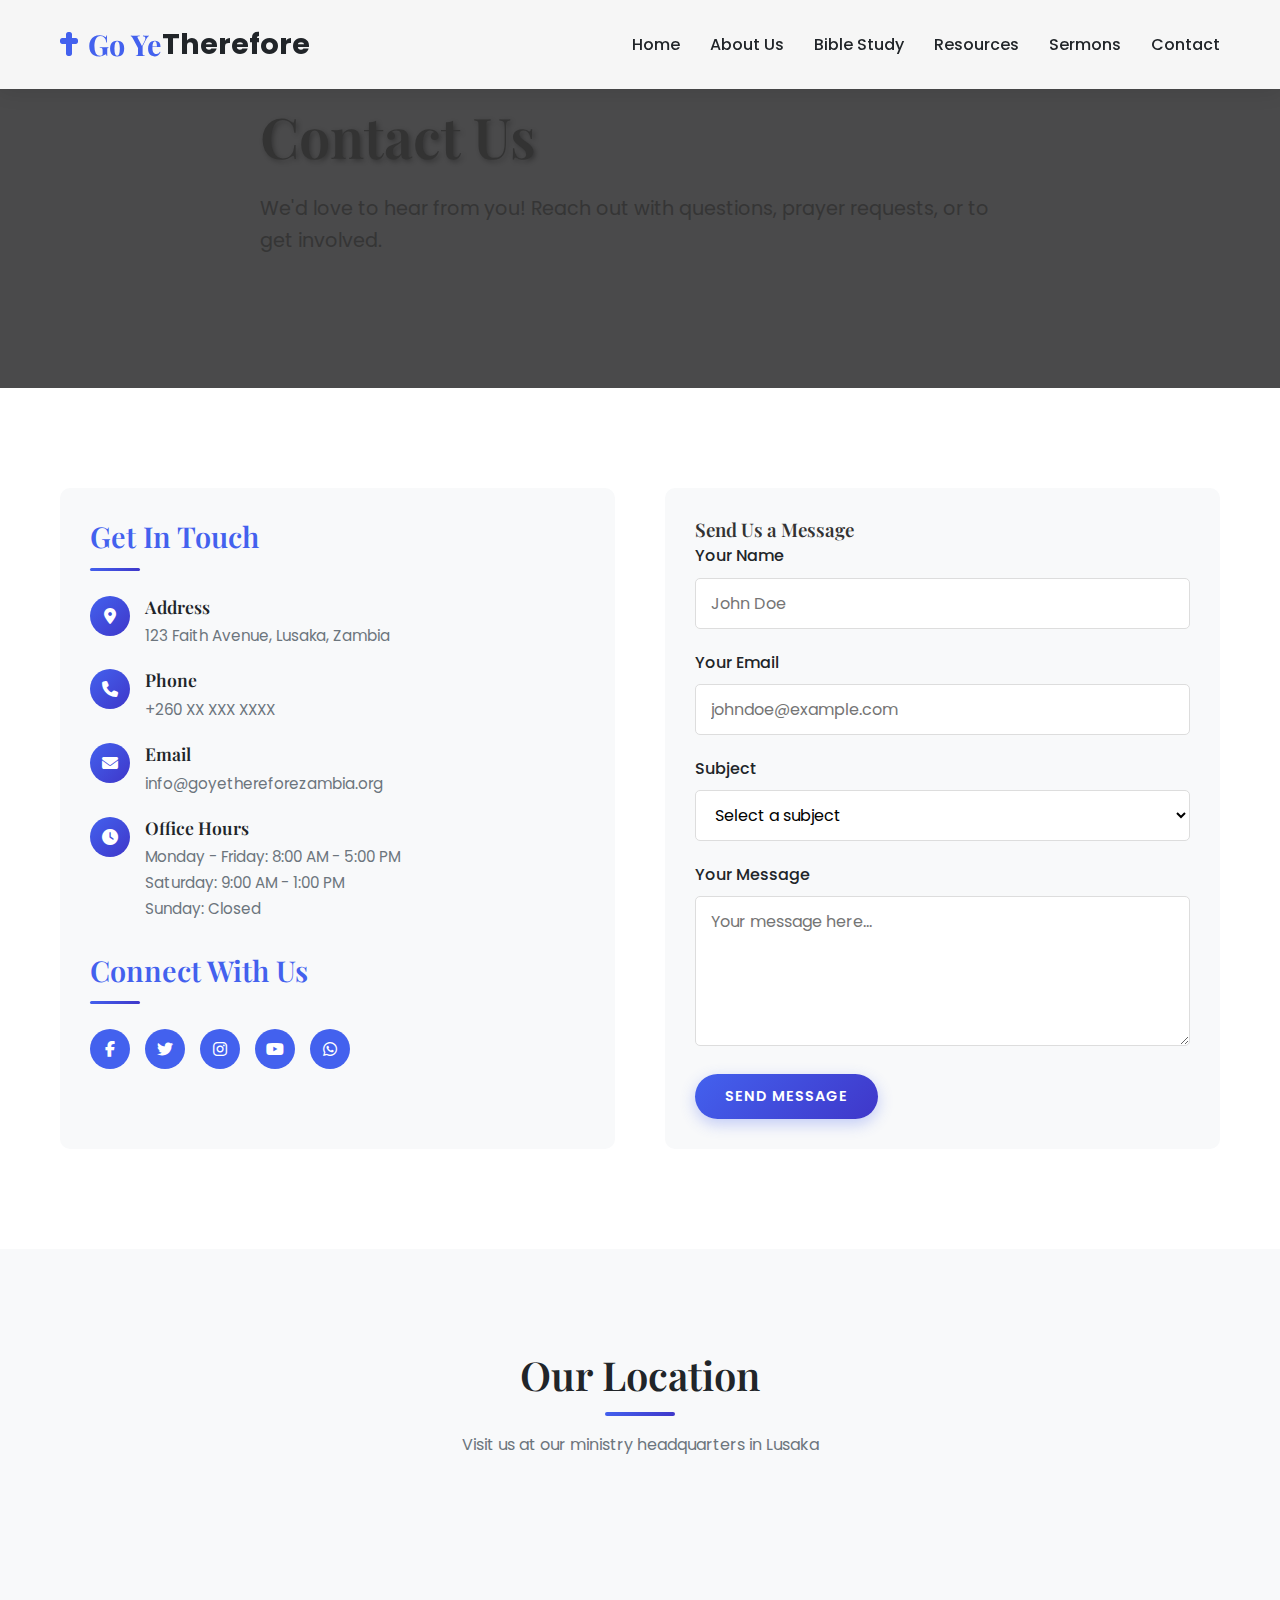
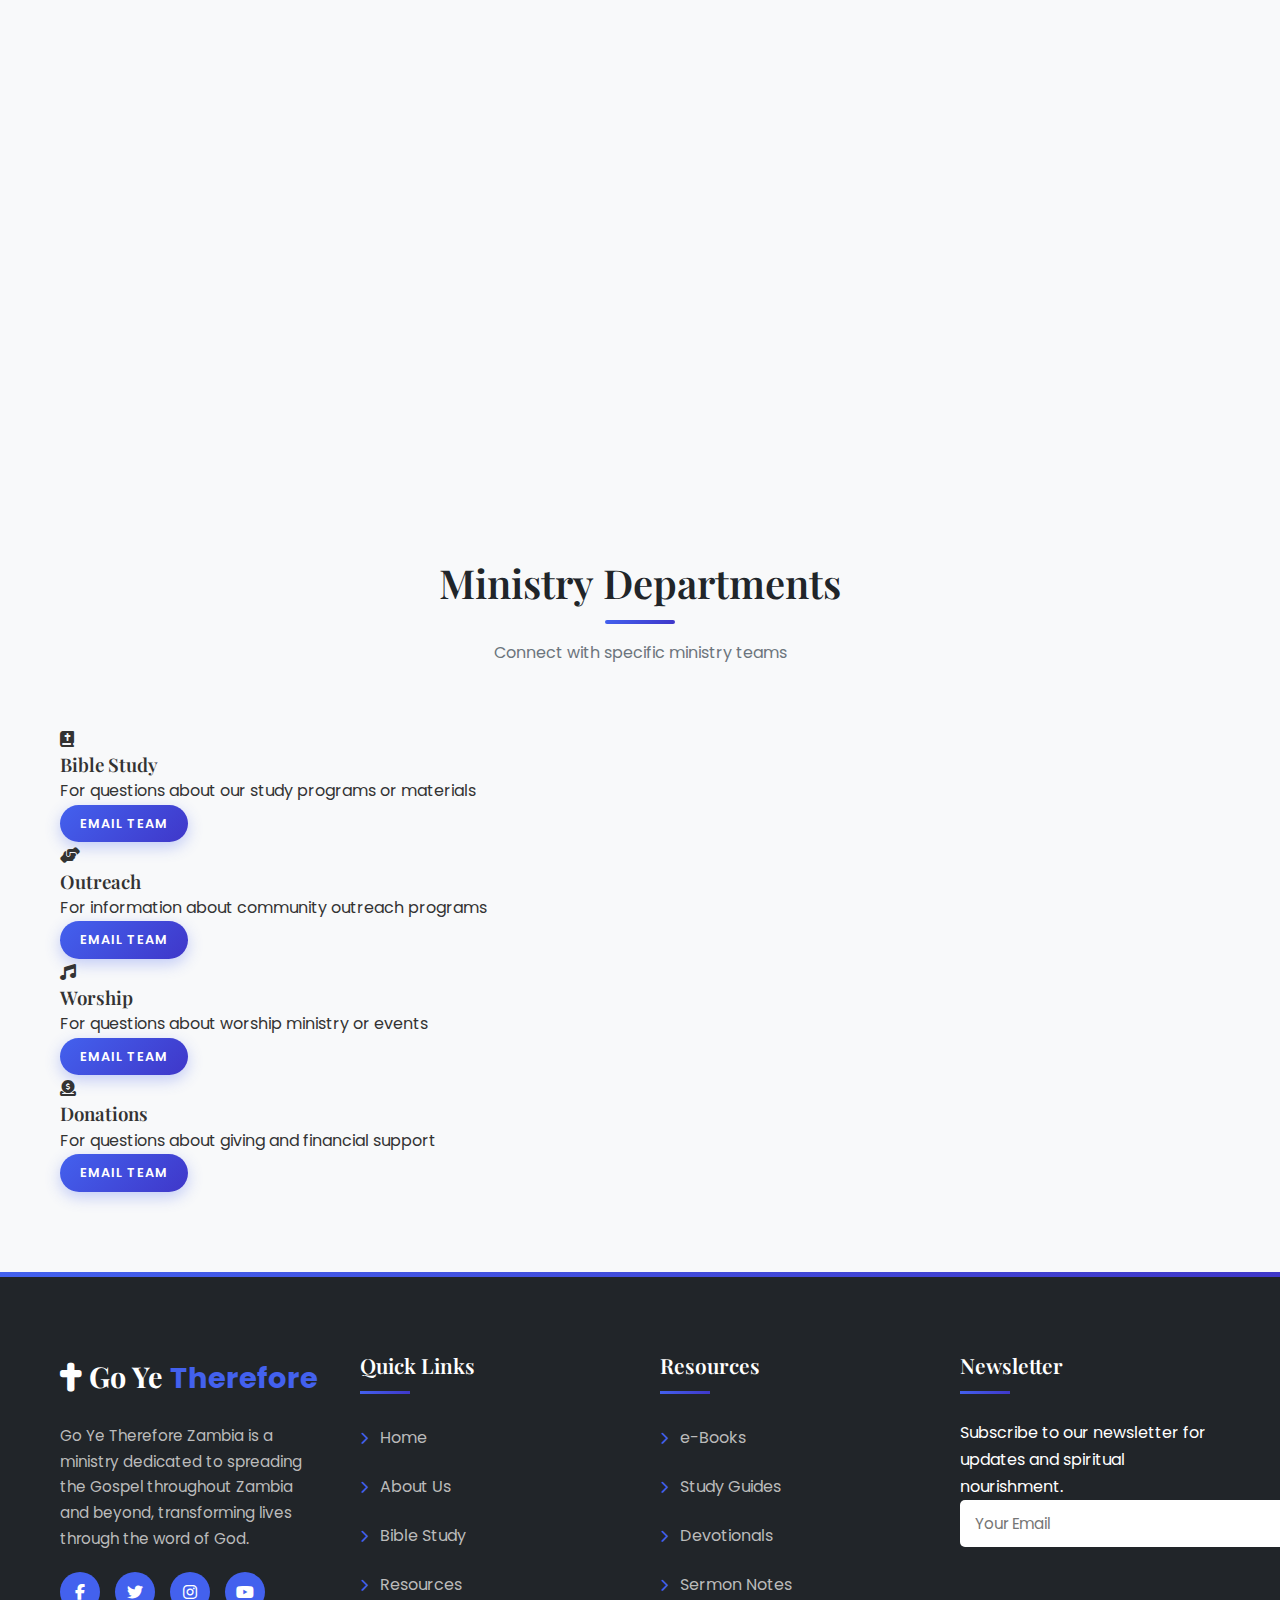
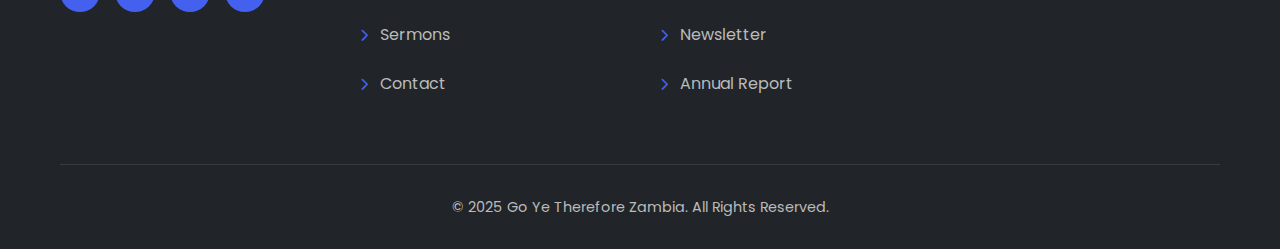
<file: contact.html>
<!DOCTYPE html>
<html lang="en">
<head>
    <meta charset="UTF-8">
    <meta name="viewport" content="width=device-width, initial-scale=1.0">
    <title>Contact Us - Go Ye Therefore Zambia</title>
    <!-- Google Fonts -->
    <link rel="preconnect" href="https://fonts.googleapis.com">
    <link rel="preconnect" href="https://fonts.gstatic.com" crossorigin>
    <link href="https://fonts.googleapis.com/css2?family=Poppins:wght@300;400;500;600;700&family=Playfair+Display:wght@400;500;600;700&display=swap" rel="stylesheet">
    <!-- Font Awesome -->
    <link rel="stylesheet" href="https://cdnjs.cloudflare.com/ajax/libs/font-awesome/6.4.0/css/all.min.css">
    <!-- CSS -->
    <link rel="stylesheet" href="css/styles.css">
</head>
<body>
    <!-- Header -->
    <header id="header">
        <div class="container">
            <nav class="navbar">
                <a href="index.html" class="logo"><i class="fas fa-cross"></i> Go Ye <span>Therefore</span></a>
                <ul class="nav-links">
                    <li><a href="index.html">Home</a></li>
                    <li><a href="about.html">About Us</a></li>
                    <li><a href="bible-study.html">Bible Study</a></li>
                    <li><a href="resources.html">Resources</a></li>
                    <li><a href="sermons.html">Sermons</a></li>
                    <li><a href="contact.html">Contact</a></li>
                </ul>
                <div class="mobile-menu">
                    <div class="bar"></div>
                    <div class="bar"></div>
                    <div class="bar"></div>
                </div>
            </nav>
        </div>
    </header>

    <!-- Contact Hero -->
    <section class="page-hero" style="background: linear-gradient(rgba(0, 0, 0, 0.7), rgba(0, 0, 0, 0.7)), url('https://images.unsplash.com/photo-1514525253161-7a46d19cd819?ixlib=rb-4.0.3&ixid=M3wxMjA3fDB8MHxwaG90by1wYWdlfHx8fGVufDB8fHx8fA%3D%3D&auto=format&fit=crop&w=1170&q=80') no-repeat center center/cover;">
        <div class="container">
            <div class="hero-content">
                <h1>Contact Us</h1>
                <p>We'd love to hear from you! Reach out with questions, prayer requests, or to get involved.</p>
            </div>
        </div>
    </section>

    <!-- Contact Content -->
    <section class="contact-page">
        <div class="container">
            <div class="contact-wrapper">
                <div class="contact-info">
                    <h3>Get In Touch</h3>
                    <div class="contact-details">
                        <div class="contact-item">
                            <div class="contact-icon">
                                <i class="fas fa-map-marker-alt"></i>
                            </div>
                            <div class="contact-text">
                                <h4>Address</h4>
                                <p>123 Faith Avenue, Lusaka, Zambia</p>
                            </div>
                        </div>
                        <div class="contact-item">
                            <div class="contact-icon">
                                <i class="fas fa-phone"></i>
                            </div>
                            <div class="contact-text">
                                <h4>Phone</h4>
                                <p>+260 XX XXX XXXX</p>
                            </div>
                        </div>
                        <div class="contact-item">
                            <div class="contact-icon">
                                <i class="fas fa-envelope"></i>
                            </div>
                            <div class="contact-text">
                                <h4>Email</h4>
                                <p>info@goyethereforezambia.org</p>
                            </div>
                        </div>
                        <div class="contact-item">
                            <div class="contact-icon">
                                <i class="fas fa-clock"></i>
                            </div>
                            <div class="contact-text">
                                <h4>Office Hours</h4>
                                <p>Monday - Friday: 8:00 AM - 5:00 PM</p>
                                <p>Saturday: 9:00 AM - 1:00 PM</p>
                                <p>Sunday: Closed</p>
                            </div>
                        </div>
                    </div>
                    <h3>Connect With Us</h3>
                    <div class="social-links">
                        <a href="#"><i class="fab fa-facebook-f"></i></a>
                        <a href="#"><i class="fab fa-twitter"></i></a>
                        <a href="#"><i class="fab fa-instagram"></i></a>
                        <a href="#"><i class="fab fa-youtube"></i></a>
                        <a href="#"><i class="fab fa-whatsapp"></i></a>
                    </div>
                </div>
                <div class="contact-form">
                    <h3>Send Us a Message</h3>
                    <form id="contactForm">
                        <div class="form-group">
                            <label for="name" class="form-label">Your Name</label>
                            <input type="text" id="name" class="form-control" placeholder="John Doe" required>
                        </div>
                        <div class="form-group">
                            <label for="email" class="form-label">Your Email</label>
                            <input type="email" id="email" class="form-control" placeholder="johndoe@example.com" required>
                        </div>
                        <div class="form-group">
                            <label for="subject" class="form-label">Subject</label>
                            <select id="subject" class="form-control" required>
                                <option value="" disabled selected>Select a subject</option>
                                <option value="general">General Inquiry</option>
                                <option value="prayer">Prayer Request</option>
                                <option value="biblestudy">Bible Study Question</option>
                                <option value="donation">Donation Inquiry</option>
                                <option value="volunteer">Volunteer Opportunity</option>
                                <option value="other">Other</option>
                            </select>
                        </div>
                        <div class="form-group">
                            <label for="message" class="form-label">Your Message</label>
                            <textarea id="message" class="form-control" placeholder="Your message here..." required></textarea>
                        </div>
                        <button type="submit" class="btn">Send Message</button>
                    </form>
                </div>
            </div>
        </div>
    </section>

    <!-- Map Section -->
    <section class="map-section">
        <div class="container">
            <div class="section-title">
                <h2>Our Location</h2>
                <p>Visit us at our ministry headquarters in Lusaka</p>
            </div>
            <div class="map-container">
                <iframe src="https://www.google.com/maps/embed?pb=!1m18!1m12!1m3!1d3784.011932119457!2d28.29112331536966!3d-15.387022789084785!2m3!1f0!2f0!3f0!3m2!1i1024!2i768!4f13.1!3m3!1m2!1s0x1940f5a7b1b0e0e7%3A0x1b3b3b3b3b3b3b3b!2sLusaka%2C%20Zambia!5e0!3m2!1sen!2sus!4v1620000000000!5m2!1sen!2sus" width="100%" height="450" style="border:0;" allowfullscreen="" loading="lazy"></iframe>
            </div>
        </div>
    </section>

    <!-- Ministry Departments -->
    <section class="departments-section" style="background-color: #f8f9fa; padding: 80px 0;">
        <div class="container">
            <div class="section-title">
                <h2>Ministry Departments</h2>
                <p>Connect with specific ministry teams</p>
            </div>
            <div class="departments-grid">
                <div class="department-card">
                    <div class="department-icon">
                        <i class="fas fa-bible"></i>
                    </div>
                    <h3>Bible Study</h3>
                    <p>For questions about our study programs or materials</p>
                    <a href="mailto:biblestudy@goyethereforezambia.org" class="btn btn-sm">Email Team</a>
                </div>
                <div class="department-card">
                    <div class="department-icon">
                        <i class="fas fa-hands-helping"></i>
                    </div>
                    <h3>Outreach</h3>
                    <p>For information about community outreach programs</p>
                    <a href="mailto:outreach@goyethereforezambia.org" class="btn btn-sm">Email Team</a>
                </div>
                <div class="department-card">
                    <div class="department-icon">
                        <i class="fas fa-music"></i>
                    </div>
                    <h3>Worship</h3>
                    <p>For questions about worship ministry or events</p>
                    <a href="mailto:worship@goyethereforezambia.org" class="btn btn-sm">Email Team</a>
                </div>
                <div class="department-card">
                    <div class="department-icon">
                        <i class="fas fa-donate"></i>
                    </div>
                    <h3>Donations</h3>
                    <p>For questions about giving and financial support</p>
                    <a href="mailto:donations@goyethereforezambia.org" class="btn btn-sm">Email Team</a>
                </div>
            </div>
        </div>
    </section>

    <!-- Footer -->
    <footer>
        <div class="container">
            <div class="footer-content">
                <div class="footer-column">
                    <a href="index.html" class="footer-logo"><i class="fas fa-cross"></i> Go Ye <span>Therefore</span></a>
                    <div class="footer-about">
                        <p>Go Ye Therefore Zambia is a ministry dedicated to spreading the Gospel throughout Zambia and beyond, transforming lives through the word of God.</p>
                    </div>
                    <div class="social-links">
                        <a href="#"><i class="fab fa-facebook-f"></i></a>
                        <a href="#"><i class="fab fa-twitter"></i></a>
                        <a href="#"><i class="fab fa-instagram"></i></a>
                        <a href="#"><i class="fab fa-youtube"></i></a>
                    </div>
                </div>
                <div class="footer-column">
                    <h3>Quick Links</h3>
                    <ul class="footer-links">
                        <li><a href="index.html"><i class="fas fa-chevron-right"></i> Home</a></li>
                        <li><a href="about.html"><i class="fas fa-chevron-right"></i> About Us</a></li>
                        <li><a href="bible-study.html"><i class="fas fa-chevron-right"></i> Bible Study</a></li>
                        <li><a href="resources.html"><i class="fas fa-chevron-right"></i> Resources</a></li>
                        <li><a href="sermons.html"><i class="fas fa-chevron-right"></i> Sermons</a></li>
                        <li><a href="contact.html"><i class="fas fa-chevron-right"></i> Contact</a></li>
                    </ul>
                </div>
                <div class="footer-column">
                    <h3>Resources</h3>
                    <ul class="footer-links">
                        <li><a href="resources.html"><i class="fas fa-chevron-right"></i> e-Books</a></li>
                        <li><a href="resources.html"><i class="fas fa-chevron-right"></i> Study Guides</a></li>
                        <li><a href="resources.html"><i class="fas fa-chevron-right"></i> Devotionals</a></li>
                        <li><a href="resources.html"><i class="fas fa-chevron-right"></i> Sermon Notes</a></li>
                        <li><a href="resources.html"><i class="fas fa-chevron-right"></i> Newsletter</a></li>
                        <li><a href="resources.html"><i class="fas fa-chevron-right"></i> Annual Report</a></li>
                    </ul>
                </div>
                <div class="footer-column">
                    <h3>Newsletter</h3>
                    <p>Subscribe to our newsletter for updates and spiritual nourishment.</p>
                    <form class="newsletter-form">
                        <input type="email" class="newsletter-input" placeholder="Your Email" required>
                        <button type="submit" class="newsletter-btn"><i class="fas fa-paper-plane"></i></button>
                    </form>
                </div>
            </div>
            <div class="copyright">
                <p>&copy; 2025 Go Ye Therefore Zambia. All Rights Reserved.</p>
            </div>
        </div>
    </footer>

    <!-- Back to Top Button -->
    <a href="#" class="back-to-top"><i class="fas fa-arrow-up"></i></a>

    <!-- JavaScript -->
    <script src="js/main.js"></script>
</body>
</html>
</file>
<file: css/styles.css>
/* ===== Base Styles ===== */
:root {
    --primary: #4361ee;
    --primary-dark: #3a0ca3;
    --secondary: #3f37c9;
    --accent: #4cc9f0;
    --light: #f8f9fa;
    --dark: #212529;
    --success: #4bb543;
    --warning: #f8961e;
    --danger: #f94144;
    --text: #333333;
    --text-light: #6c757d;
    --gradient: linear-gradient(135deg, var(--primary) 0%, var(--secondary) 100%);
}

* {
    margin: 0;
    padding: 0;
    box-sizing: border-box;
    font-family: 'Poppins', sans-serif;
}

html {
    scroll-behavior: smooth;
    font-size: 16px;
}

body {
    line-height: 1.7;
    color: var(--text);
    background-color: var(--light);
    overflow-x: hidden;
}

h1, h2, h3, h4, h5, h6 {
    font-family: 'Playfair Display', serif;
    font-weight: 600;
    line-height: 1.3;
}

a {
    text-decoration: none;
    color: var(--primary);
    transition: all 0.3s ease;
}

a:hover {
    color: var(--primary-dark);
}

.container {
    width: 100%;
    max-width: 1200px;
    margin: 0 auto;
    padding: 0 20px;
}

section {
    padding: 100px 0;
}

.btn {
    display: inline-block;
    background: var(--gradient);
    color: #fff;
    padding: 12px 30px;
    border-radius: 50px;
    font-weight: 600;
    text-transform: uppercase;
    letter-spacing: 1px;
    transition: all 0.3s ease;
    border: none;
    cursor: pointer;
    font-size: 0.9rem;
    box-shadow: 0 5px 15px rgba(67, 97, 238, 0.3);
}

.btn:hover {
    background: linear-gradient(135deg, var(--primary-dark) 0%, var(--primary) 100%);
    color: #fff;
    transform: translateY(-5px);
    box-shadow: 0 8px 25px rgba(67, 97, 238, 0.4);
}

.btn-outline {
    background: transparent;
    border: 2px solid #fff;
    margin-left: 15px;
}

.btn-outline:hover {
    background: #fff;
    color: var(--primary);
}

.btn-sm {
    padding: 8px 20px;
    font-size: 0.8rem;
}

.section-title {
    text-align: center;
    margin-bottom: 60px;
}

.section-title h2 {
    font-size: 2.5rem;
    color: var(--dark);
    position: relative;
    display: inline-block;
    padding-bottom: 15px;
}

.section-title h2::after {
    content: '';
    position: absolute;
    width: 70px;
    height: 4px;
    background: var(--gradient);
    bottom: 0;
    left: 50%;
    transform: translateX(-50%);
    border-radius: 2px;
}

.section-title p {
    max-width: 700px;
    margin: 15px auto 0;
    color: var(--text-light);
}

/* ===== Header ===== */
header {
    background-color: rgba(255, 255, 255, 0.95);
    box-shadow: 0 2px 20px rgba(0, 0, 0, 0.1);
    position: fixed;
    width: 100%;
    top: 0;
    z-index: 1000;
    backdrop-filter: blur(10px);
    transition: all 0.3s ease;
}

header.scrolled {
    padding: 10px 0;
    box-shadow: 0 5px 20px rgba(0, 0, 0, 0.1);
}

.navbar {
    display: flex;
    justify-content: space-between;
    align-items: center;
    padding: 20px 0;
    transition: all 0.3s ease;
}

.logo {
    font-size: 1.8rem;
    font-weight: 700;
    color: var(--primary);
    font-family: 'Playfair Display', serif;
    display: flex;
    align-items: center;
}

.logo i {
    margin-right: 10px;
    font-size: 1.5rem;
}

.logo span {
    color: var(--dark);
}

.nav-links {
    display: flex;
    list-style: none;
}

.nav-links li {
    margin-left: 30px;
}

.nav-links a {
    color: var(--dark);
    font-weight: 500;
    position: relative;
    padding-bottom: 5px;
    font-size: 1rem;
}

.nav-links a:hover {
    color: var(--primary);
}

.nav-links a::after {
    content: '';
    position: absolute;
    width: 0;
    height: 2px;
    bottom: 0;
    left: 0;
    background-color: var(--primary);
    transition: width 0.3s;
}

.nav-links a:hover::after {
    width: 100%;
}

.mobile-menu {
    display: none;
    cursor: pointer;
    z-index: 9999;
}

.bar {
    width: 25px;
    height: 3px;
    background-color: var(--dark);
    margin: 5px 0;
    transition: all 0.4s;
}

/* ===== Hero Section ===== */
.hero {
    background: linear-gradient(rgba(0, 0, 0, 0.7), rgba(0, 0, 0, 0.7)), url('https://images.unsplash.com/photo-1500382017468-9049fed747ef?ixlib=rb-4.0.3&ixid=M3wxMjA3fDB8MHxwaG90by1wYWdlfHx8fGVufDB8fHx8fA%3D%3D&auto=format&fit=crop&w=2070&q=80') no-repeat center center/cover;
    height: 100vh;
    display: flex;
    align-items: center;
    text-align: center;
    color: #fff;
    padding-top: 80px;
    position: relative;
}

.hero::before {
    content: '';
    position: absolute;
    top: 0;
    left: 0;
    width: 100%;
    height: 100%;
    background: var(--gradient);
    opacity: 0.7;
    z-index: 1;
}

.hero-content {
    position: relative;
    z-index: 2;
    max-width: 800px;
    margin: 0 auto;
    padding: 0 20px;
}

.hero-content h1 {
    font-size: 3.5rem;
    margin-bottom: 20px;
    animation: fadeInUp 1s ease;
    text-shadow: 2px 2px 5px rgba(0, 0, 0, 0.3);
}

.hero-content p {
    font-size: 1.2rem;
    margin: 0 auto 30px;
    animation: fadeInUp 1.2s ease;
    opacity: 0.9;
}

/* ===== About Page ===== */
.about-page {
    background-color: #fff;
    position: relative;
    overflow: hidden;
}

.about-page::before {
    content: '';
    position: absolute;
    top: -100px;
    right: -100px;
    width: 300px;
    height: 300px;
    background: var(--gradient);
    border-radius: 50%;
    opacity: 0.1;
    z-index: 1;
}

.about-content {
    display: flex;
    flex-wrap: wrap;
    justify-content: space-between;
    align-items: center;
    position: relative;
    z-index: 2;
}

.about-text {
    flex: 1;
    padding: 0 30px 0 0;
    min-width: 300px;
}

.about-text h3 {
    font-size: 1.8rem;
    margin-bottom: 20px;
    color: var(--primary);
}

.about-text p {
    margin-bottom: 15px;
    color: var(--text-light);
}

.about-image {
    flex: 1;
    padding: 0 0 0 30px;
    position: relative;
    min-width: 300px;
}

.about-image img {
    width: 100%;
    border-radius: 10px;
    box-shadow: 0 20px 40px rgba(0, 0, 0, 0.1);
    transition: transform 0.5s ease;
}

.about-image:hover img {
    transform: scale(1.03);
}

.about-image::before {
    content: '';
    position: absolute;
    width: 100%;
    height: 100%;
    border: 5px solid var(--primary);
    border-radius: 10px;
    top: -20px;
    left: -20px;
    z-index: -1;
}

/* ===== Features Section ===== */
.features {
    background-color: #f8f9fa;
}

.features-grid {
    display: grid;
    grid-template-columns: repeat(auto-fit, minmax(300px, 1fr));
    gap: 30px;
}

.feature-card {
    background-color: #fff;
    border-radius: 10px;
    padding: 30px;
    box-shadow: 0 10px 30px rgba(0, 0, 0, 0.05);
    transition: all 0.3s ease;
    text-align: center;
}

.feature-card:hover {
    transform: translateY(-10px);
    box-shadow: 0 15px 40px rgba(0, 0, 0, 0.1);
}

.feature-icon {
    width: 80px;
    height: 80px;
    background: var(--gradient);
    border-radius: 50%;
    display: flex;
    align-items: center;
    justify-content: center;
    margin: 0 auto 20px;
    color: #fff;
    font-size: 1.8rem;
}

.feature-card h3 {
    margin-bottom: 15px;
    color: var(--dark);
}

.feature-card p {
    color: var(--text-light);
    font-size: 0.95rem;
}

/* ===== Bible Study Page ===== */
.bible-study-page {
    background-color: #fff;
}

.study-plans {
    display: grid;
    grid-template-columns: repeat(auto-fit, minmax(300px, 1fr));
    gap: 30px;
}

.study-plan-card {
    background-color: #fff;
    border-radius: 10px;
    padding: 30px;
    box-shadow: 0 10px 30px rgba(0, 0, 0, 0.05);
    transition: all 0.3s ease;
    border: 1px solid rgba(0, 0, 0, 0.05);
}

.study-plan-card:hover {
    transform: translateY(-10px);
    box-shadow: 0 15px 40px rgba(0, 0, 0, 0.1);
}

.study-plan-card h3 {
    font-size: 1.5rem;
    margin-bottom: 20px;
    color: var(--primary);
    text-align: center;
}

.study-plan-card ul {
    list-style: none;
    margin-bottom: 25px;
}

.study-plan-card ul li {
    margin-bottom: 12px;
    padding-left: 25px;
    position: relative;
    color: var(--text-light);
}

.study-plan-card ul li::before {
    content: '\f00c';
    font-family: 'Font Awesome 6 Free';
    font-weight: 900;
    position: absolute;
    left: 0;
    color: var(--primary);
}

.study-plan-details {
    margin-top: 30px;
    padding-top: 20px;
    border-top: 1px solid rgba(0, 0, 0, 0.1);
}

.study-plan-details h4 {
    margin-bottom: 15px;
    color: var(--dark);
}

.study-plan-details p {
    color: var(--text-light);
    margin-bottom: 15px;
}

/* ===== Resources Page ===== */
.resources-page {
    background-color: #f8f9fa;
}

.resource-tabs {
    display: flex;
    justify-content: center;
    margin-bottom: 40px;
    border-bottom: 1px solid rgba(0, 0, 0, 0.1);
    flex-wrap: wrap;
}

.tab-btn {
    padding: 12px 25px;
    background: none;
    border: none;
    cursor: pointer;
    font-size: 1rem;
    font-weight: 600;
    color: var(--text-light);
    transition: all 0.3s ease;
    position: relative;
    margin: 0 5px;
}

.tab-btn::after {
    content: '';
    position: absolute;
    width: 0;
    height: 3px;
    bottom: -1px;
    left: 0;
    background: var(--gradient);
    transition: width 0.3s ease;
}

.tab-btn.active {
    color: var(--primary);
}

.tab-btn.active::after {
    width: 100%;
}

.tab-content {
    display: none;
    animation: fadeIn 0.5s ease;
}

.tab-content.active {
    display: block;
}

.resource-grid {
    display: grid;
    grid-template-columns: repeat(auto-fill, minmax(280px, 1fr));
    gap: 30px;
}

.resource-item {
    background-color: #fff;
    border-radius: 10px;
    overflow: hidden;
    box-shadow: 0 10px 30px rgba(0, 0, 0, 0.05);
    transition: all 0.3s ease;
}

.resource-item:hover {
    transform: translateY(-5px);
    box-shadow: 0 15px 40px rgba(0, 0, 0, 0.1);
}

.resource-image {
    height: 200px;
    background-color: #eee;
    overflow: hidden;
    position: relative;
}

.resource-image img {
    width: 100%;
    height: 100%;
    object-fit: cover;
    transition: transform 0.5s ease;
}

.resource-item:hover .resource-image img {
    transform: scale(1.1);
}

.resource-badge {
    position: absolute;
    top: 15px;
    right: 15px;
    background-color: var(--primary);
    color: #fff;
    padding: 5px 10px;
    border-radius: 50px;
    font-size: 0.7rem;
    font-weight: 600;
    text-transform: uppercase;
    letter-spacing: 1px;
}

.resource-details {
    padding: 25px;
}

.resource-details h4 {
    margin-bottom: 10px;
    font-size: 1.2rem;
    color: var(--dark);
}

.resource-details p {
    color: var(--text-light);
    margin-bottom: 20px;
    font-size: 0.9rem;
}

/* ===== Sermons Page ===== */
.sermons-page {
    background-color: #fff;
}

.sermon-categories {
    display: flex;
    justify-content: center;
    flex-wrap: wrap;
    gap: 10px;
    margin-bottom: 40px;
}

.category-btn {
    padding: 10px 20px;
    background: none;
    border: 2px solid var(--primary);
    color: var(--primary);
    border-radius: 50px;
    cursor: pointer;
    font-weight: 600;
    transition: all 0.3s ease;
}

.category-btn.active, .category-btn:hover {
    background: var(--gradient);
    color: #fff;
    border-color: transparent;
}

.sermon-grid {
    display: grid;
    grid-template-columns: repeat(auto-fill, minmax(320px, 1fr));
    gap: 30px;
}

.sermon-item {
    background-color: #fff;
    border-radius: 10px;
    overflow: hidden;
    box-shadow: 0 10px 30px rgba(0, 0, 0, 0.05);
    transition: all 0.3s ease;
}

.sermon-item:hover {
    transform: translateY(-5px);
    box-shadow: 0 15px 40px rgba(0, 0, 0, 0.1);
}

.sermon-video {
    position: relative;
    padding-bottom: 56.25%; /* 16:9 aspect ratio */
    height: 0;
    overflow: hidden;
    background-color: #000;
}

.sermon-video iframe {
    position: absolute;
    top: 0;
    left: 0;
    width: 100%;
    height: 100%;
    border: none;
}

.sermon-details {
    padding: 25px;
}

.sermon-details h4 {
    margin-bottom: 10px;
    color: var(--dark);
}

.sermon-details p {
    color: var(--text-light);
    margin-bottom: 15px;
    font-size: 0.9rem;
}

.sermon-meta {
    display: flex;
    justify-content: space-between;
    font-size: 0.85rem;
    color: var(--text-light);
    margin-bottom: 15px;
}

.sermon-meta span {
    display: flex;
    align-items: center;
}

.sermon-meta i {
    margin-right: 5px;
    color: var(--primary);
    font-size: 0.9rem;
}

/* ===== Testimonials Section ===== */
.testimonials {
    background: var(--gradient);
    color: #fff;
    position: relative;
    overflow: hidden;
}

.testimonials::before {
    content: '';
    position: absolute;
    top: 0;
    left: 0;
    width: 100%;
    height: 100%;
    background: url('https://images.unsplash.com/photo-1454165804606-c3d57bc86b40?ixlib=rb-4.0.3&ixid=M3wxMjA3fDB8MHxwaG90by1wYWdlfHx8fGVufDB8fHx8fA%3D%3D&auto=format&fit=crop&w=2070&q=80') no-repeat center center/cover;
    opacity: 0.1;
    z-index: 1;
}

.section-title.white h2,
.section-title.white p {
    color: #fff;
}

.section-title.white h2::after {
    background: #fff;
}

.testimonials-container {
    position: relative;
    z-index: 2;
}

.testimonial-slider {
    max-width: 800px;
    margin: 0 auto;
}

.testimonial-card {
    background: rgba(255, 255, 255, 0.1);
    backdrop-filter: blur(10px);
    border-radius: 10px;
    padding: 30px;
    margin: 0 15px;
    text-align: center;
    border: 1px solid rgba(255, 255, 255, 0.2);
}

.testimonial-text {
    font-size: 1.1rem;
    margin-bottom: 20px;
    line-height: 1.8;
    font-style: italic;
}

.testimonial-author {
    display: flex;
    align-items: center;
    justify-content: center;
}

.author-image {
    width: 60px;
    height: 60px;
    border-radius: 50%;
    overflow: hidden;
    margin-right: 15px;
    border: 3px solid rgba(255, 255, 255, 0.3);
}

.author-image img {
    width: 100%;
    height: 100%;
    object-fit: cover;
}

.author-info h5 {
    font-size: 1.1rem;
    margin-bottom: 5px;
}

.author-info p {
    font-size: 0.9rem;
    opacity: 0.8;
}

/* ===== Contact Page ===== */
.contact-page {
    background-color: #fff;
}

.contact-wrapper {
    display: grid;
    grid-template-columns: repeat(auto-fit, minmax(300px, 1fr));
    gap: 50px;
}

.contact-info {
    padding: 30px;
    background-color: #f8f9fa;
    border-radius: 10px;
}

.contact-info h3 {
    font-size: 1.8rem;
    margin-bottom: 25px;
    color: var(--primary);
    position: relative;
    padding-bottom: 15px;
}

.contact-info h3::after {
    content: '';
    position: absolute;
    width: 50px;
    height: 3px;
    background: var(--gradient);
    bottom: 0;
    left: 0;
    border-radius: 3px;
}

.contact-details {
    margin-bottom: 30px;
}

.contact-item {
    display: flex;
    align-items: flex-start;
    margin-bottom: 20px;
}

.contact-icon {
    width: 40px;
    height: 40px;
    background: var(--gradient);
    color: #fff;
    border-radius: 50%;
    display: flex;
    align-items: center;
    justify-content: center;
    margin-right: 15px;
    flex-shrink: 0;
}

.contact-text h4 {
    font-size: 1.1rem;
    margin-bottom: 5px;
    color: var(--dark);
}

.contact-text p {
    color: var(--text-light);
    font-size: 0.95rem;
}

.social-links {
    display: flex;
    gap: 15px;
}

.social-links a {
    display: inline-flex;
    align-items: center;
    justify-content: center;
    width: 40px;
    height: 40px;
    background-color: var(--primary);
    color: #fff;
    border-radius: 50%;
    transition: all 0.3s ease;
}

.social-links a:hover {
    background: var(--gradient);
    transform: translateY(-5px);
}

.contact-form {
    padding: 30px;
    background-color: #f8f9fa;
    border-radius: 10px;
}

.form-group {
    margin-bottom: 20px;
}

.form-label {
    display: block;
    margin-bottom: 8px;
    font-weight: 500;
    color: var(--dark);
}

.form-control {
    width: 100%;
    padding: 12px 15px;
    border: 1px solid #ddd;
    border-radius: 5px;
    font-size: 1rem;
    transition: all 0.3s ease;
    background-color: #fff;
}

.form-control:focus {
    border-color: var(--primary);
    outline: none;
    box-shadow: 0 0 0 3px rgba(67, 97, 238, 0.1);
}

textarea.form-control {
    height: 150px;
    resize: vertical;
}

/* ===== Footer ===== */
footer {
    background-color: var(--dark);
    color: #fff;
    padding: 80px 0 30px;
    position: relative;
}

footer::before {
    content: '';
    position: absolute;
    top: 0;
    left: 0;
    width: 100%;
    height: 5px;
    background: var(--gradient);
}

.footer-content {
    display: grid;
    grid-template-columns: repeat(auto-fit, minmax(250px, 1fr));
    gap: 40px;
    margin-bottom: 50px;
}

.footer-column h3 {
    font-size: 1.3rem;
    margin-bottom: 25px;
    position: relative;
    padding-bottom: 15px;
}

.footer-column h3::after {
    content: '';
    position: absolute;
    left: 0;
    bottom: 0;
    width: 50px;
    height: 3px;
    background: var(--gradient);
}

.footer-logo {
    font-size: 1.8rem;
    font-weight: 700;
    color: #fff;
    font-family: 'Playfair Display', serif;
    margin-bottom: 20px;
    display: inline-block;
}

.footer-logo span {
    color: var(--primary);
}

.footer-about p {
    color: #bbb;
    margin-bottom: 20px;
    font-size: 0.95rem;
}

.footer-links {
    list-style: none;
}

.footer-links li {
    margin-bottom: 12px;
}

.footer-links a {
    color: #bbb;
    transition: all 0.3s ease;
    display: inline-block;
    padding: 5px 0;
}

.footer-links a:hover {
    color: #fff;
    transform: translateX(5px);
}

.footer-links i {
    margin-right: 8px;
    color: var(--primary);
    font-size: 0.8rem;
}

.newsletter-form {
    display: flex;
    margin-bottom: 20px;
}

.newsletter-input {
    flex: 1;
    padding: 12px 15px;
    border: none;
    border-radius: 5px 0 0 5px;
    font-size: 0.95rem;
}

.newsletter-btn {
    background: var(--gradient);
    color: #fff;
    border: none;
    padding: 0 20px;
    border-radius: 0 5px 5px 0;
    cursor: pointer;
    transition: all 0.3s ease;
}

.newsletter-btn:hover {
    opacity: 0.9;
}

.copyright {
    text-align: center;
    padding-top: 30px;
    border-top: 1px solid rgba(255, 255, 255, 0.1);
    color: #bbb;
    font-size: 0.9rem;
}

.back-to-top {
    position: fixed;
    bottom: 30px;
    right: 30px;
    width: 50px;
    height: 50px;
    background: var(--gradient);
    color: #fff;
    border-radius: 50%;
    display: flex;
    align-items: center;
    justify-content: center;
    font-size: 1.2rem;
    box-shadow: 0 5px 20px rgba(0, 0, 0, 0.2);
    z-index: 999;
    opacity: 0;
    visibility: hidden;
    transition: all 0.3s ease;
}

.back-to-top.active {
    opacity: 1;
    visibility: visible;
}

.back-to-top:hover {
    transform: translateY(-5px);
}

/* ===== Animations ===== */
@keyframes fadeInUp {
    from {
        opacity: 0;
        transform: translateY(30px);
    }
    to {
        opacity: 1;
        transform: translateY(0);
    }
}

@keyframes fadeIn {
    from {
        opacity: 0;
    }
    to {
        opacity: 1;
    }
}

/* ===== Responsive Styles ===== */
@media (max-width: 1200px) {
    html {
        font-size: 15px;
    }
}

@media (max-width: 992px) {
    .about-content {
        flex-direction: column;
    }
    
    .about-text, .about-image {
        flex: 100%;
        padding: 0;
    }
    
    .about-image {
        margin-top: 50px;
    }
    
    .about-image::before {
        display: none;
    }
    
    .hero-content h1 {
        font-size: 3rem;
    }
}

@media (max-width: 768px) {
    .nav-links {
        position: fixed;
        top: 0;
        left: -100%;
        background-color: #fff;
        flex-direction: column;
        width: 80%;
        height: 100vh;
        text-align: center;
        transition: all 0.5s ease;
        box-shadow: 0 0 20px rgba(0, 0, 0, 0.1);
        padding: 80px 0;
        z-index: 999;
    }
    
    .nav-links.active {
        left: 0;
    }
    
    .nav-links li {
        margin: 15px 0;
    }
    
    .nav-links a {
        font-size: 1.1rem;
        color: var(--dark);
    }
    
    .mobile-menu {
        display: block;
        z-index: 1000;
    }
    
    .mobile-menu.active .bar:nth-child(1) {
        transform: rotate(-45deg) translate(-5px, 6px);
    }
    
    .mobile-menu.active .bar:nth-child(2) {
        opacity: 0;
    }
    
    .mobile-menu.active .bar:nth-child(3) {
        transform: rotate(45deg) translate(-5px, -6px);
    }
    
    .hero-content h1 {
        font-size: 2.5rem;
    }
    
    .section-title h2 {
        font-size: 2rem;
    }
    
    .btn-group {
        display: flex;
        flex-direction: column;
        gap: 15px;
    }
    
    .btn-outline {
        margin-left: 0;
    }
}

@media (max-width: 576px) {
    html {
        font-size: 14px;
    }
    
    section {
        padding: 70px 0;
    }
    
    .hero-content h1 {
        font-size: 2rem;
    }
    
    .hero-content p {
        font-size: 1rem;
    }
    
    .section-title h2 {
        font-size: 1.8rem;
    }
    
    .contact-wrapper {
        grid-template-columns: 1fr;
    }
    
    .sermon-categories {
        flex-direction: column;
        align-items: center;
    }
    
    .category-btn {
        width: 100%;
        max-width: 250px;
    }
}
</file>
